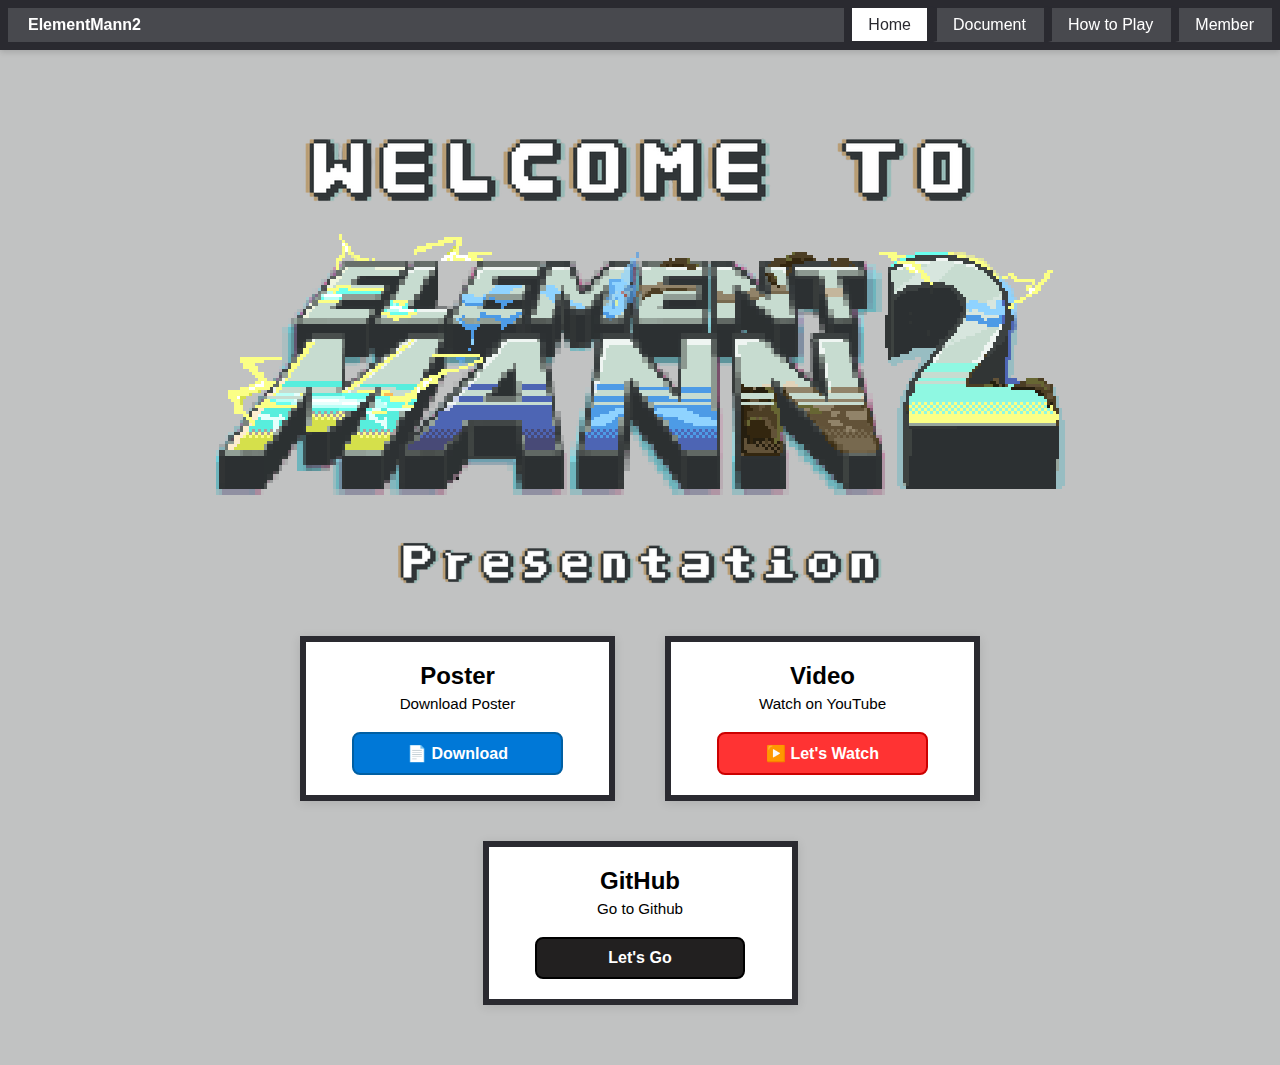
<file: index.html>
<!DOCTYPE html>
<html lang="th">
<head>
    <meta charset="UTF-8">
    <meta name="viewport" content="width=device-width, initial-scale=1.0">
    <title>Home</title>
    <link rel="stylesheet" href="style.css">
</head>
<body>
    <nav>
        <ul class="navbar">
            <h>ElementMann2</h>
            <li><a href="index.html" class="active">Home</a></li>
            <li><a href="document.html">Document</a></li>
            <li><a href="play.html">How to Play</a></li>
            <li><a href="member.html">Member</a></li>
        </ul>
    </nav>

    <section class="content">
        <img src="pic/welcome.png" class="img-main" alt="Welcome To">
        <br>
        <img src="pic/cover.png" class="img-main" alt="Game Logo">
        <br>
        <br>
        <br>
        <img src="pic/presentation.png" class="img-presentation" alt="presentation">
        <div class="member-grid">
            <div class="member-card">
                <h2>Poster</h2>
                <p>Download Poster</p>
                <div class="button-container">
                    <a href="pic/poster.pdf" download class="btn pdf-btn">📄 Download</a>
                </div>
            </div>

            <div class="member-card">
                <h2>Video</h2>
                <p>Watch on YouTube</p>
                <div class="button-container">
                    <a href="https://youtu.be/VkFr3hWNirc" target="_blank" class="btn youtube-btn">▶️ Let's Watch</a>
                </div>
            </div>
        </div>
        <center>
            <div class="member-card">
                <h2>GitHub</h2>
                <p>Go to Github</p>
                <div class="button-container">
                    <a href="https://github.com/Putdhikarn/ElementMann2.git" target="_blank" class="btn download-btn">Let's Go</a>
                </div>
            </div>
        </center>
    </section>
</body>
</html>
</file>
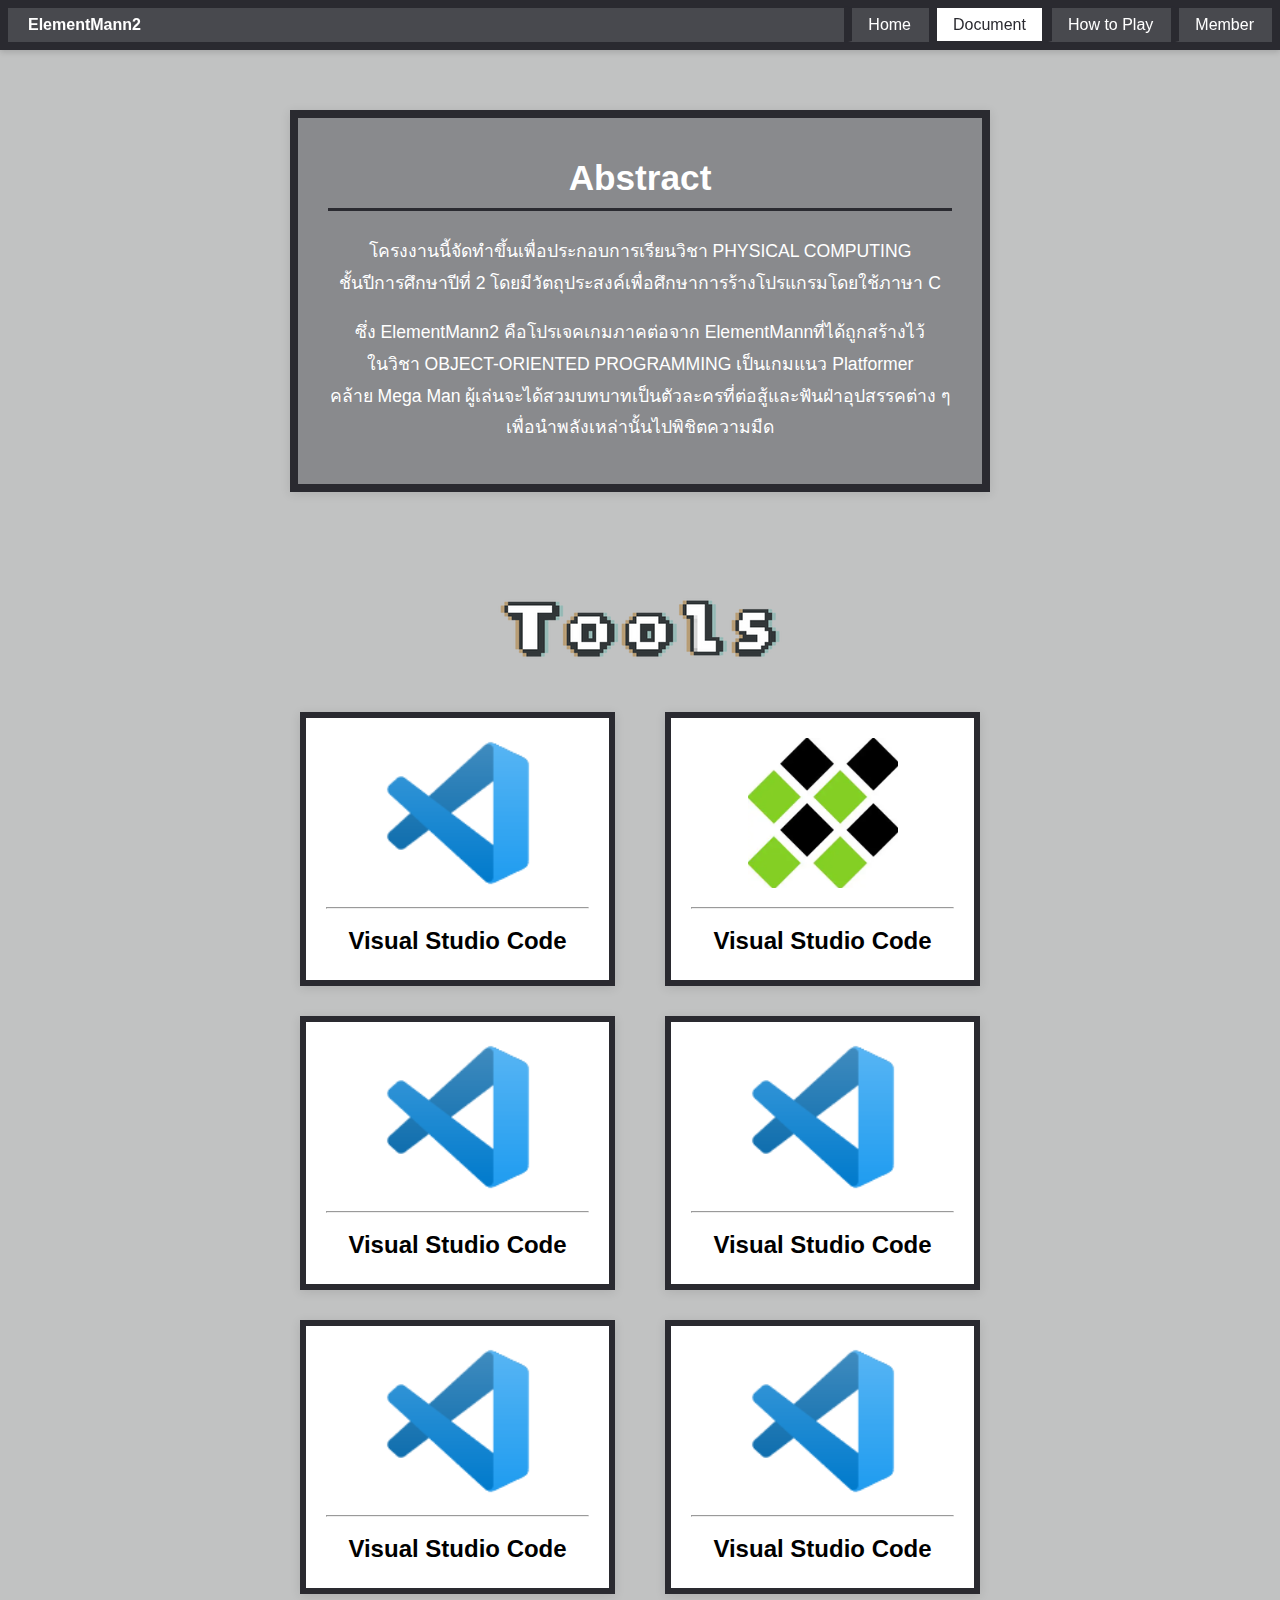
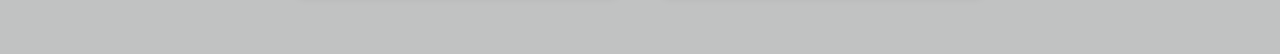
<file: document.html>
<!DOCTYPE html>
<html lang="th">
<head>
    <meta charset="UTF-8">
    <meta name="viewport" content="width=device-width, initial-scale=1.0">
    <title>Document</title>
    <link rel="stylesheet" href="style.css">
</head>
<body>
    <nav>
        <ul class="navbar">
            <h>ElementMann2</h>
            <li><a href="index.html">Home</a></li>
            <li><a href="document.html" class="active">Document</a></li>
            <li><a href="play.html">How to Play</a></li>
            <li><a href="member.html">Member</a></li>
        </ul>
    </nav>

    <section class="content">
        <div class="abstract-container">
            <h1>Abstract</h1>
            <hr>
            <p>โครงงานนี้จัดทำขึ้นเพื่อประกอบการเรียนวิชา PHYSICAL COMPUTING<br>
                ชั้นปีการศึกษาปีที่ 2 โดยมีวัตถุประสงค์เพื่อศึกษาการร้างโปรแกรมโดยใช้ภาษา C</p>
            <br>
            <p>ซึ่ง ElementMann2 คือโปรเจคเกมภาคต่อจาก ElementMannที่ได้ถูกสร้างไว้<br>
                ในวิชา OBJECT-ORIENTED PROGRAMMING เป็นเกมแนว Platformer <br>
                คล้าย Mega Man ผู้เล่นจะได้สวมบทบาทเป็นตัวละครที่ต่อสู้และฟันฝ่าอุปสรรคต่าง ๆ<br>
                เพื่อนำพลังเหล่านั้นไปพิชิตความมืด</p>
        </div>
        <br>
        <br>
        <img src="pic/tools.png" class="img-main" alt="Tools">
        <div class="member-grid">
            <div class="member-card">
                <img src="pic/vscode.png" class="img-icon" alt="VSCode">
                <hr>
                <br>
                <h2>Visual Studio Code</h2>
            </div>
            <div class="member-card">
                <img src="pic/gcc.png" class="img-icon" alt="VSCode">
                <hr>
                <br>
                <h2>Visual Studio Code</h2>
            </div>
            <div class="member-card">
                <img src="pic/vscode.png" class="img-icon" alt="VSCode">
                <hr>
                <br>
                <h2>Visual Studio Code</h2>
            </div>
            <div class="member-card">
                <img src="pic/vscode.png" class="img-icon" alt="VSCode">
                <hr>
                <br>
                <h2>Visual Studio Code</h2>
            </div>
            <div class="member-card">
                <img src="pic/vscode.png" class="img-icon" alt="VSCode">
                <hr>
                <br>
                <h2>Visual Studio Code</h2>
            </div>
            <div class="member-card">
                <img src="pic/vscode.png" class="img-icon" alt="VSCode">
                <hr>
                <br>
                <h2>Visual Studio Code</h2>
            </div>

    </section>
</body>
</html>
</file>
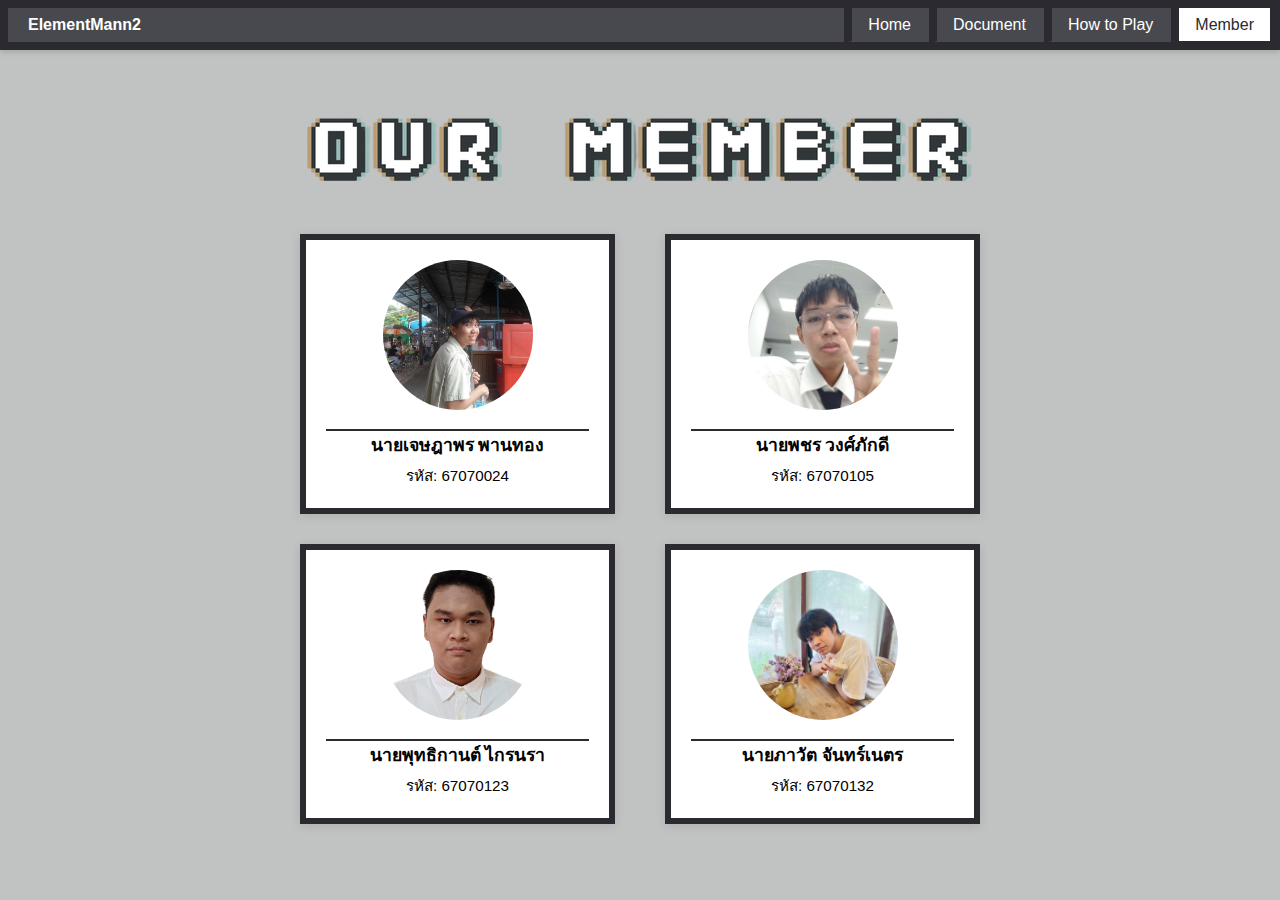
<file: member.html>
<!DOCTYPE html>
<html lang="th">
<head>
    <meta charset="UTF-8">
    <meta name="viewport" content="width=device-width, initial-scale=1.0">
    <title>Member</title>
    <link rel="stylesheet" href="style.css">
</head>
<body>
    <nav>
        <ul class="navbar">
            <h>ElementMann2</h>
            <li><a href="index.html">Home</a></li>
            <li><a href="document.html">Document</a></li>
            <li><a href="play.html">How to Play</a></li>
            <li><a href="member.html" class="active">Member</a></li>
        </ul>
    </nav>

    <section class="content">
        <img src="pic/mem.png" class="img-main" alt="Our Members">
        <div class="member-grid">
            <div class="member-card">
                <img src="pic/dew.jpg" class="img-member" alt="Member 1">
                <h3>นายเจษฎาพร พานทอง</h3>
                <p>รหัส: 67070024</p>
            </div>

            <div class="member-card">
                <img src="pic/mawin.jpg" class="img-member" alt="Member 2">
                <h3>นายพชร วงศ์ภักดี</h3>
                <p>รหัส: 67070105</p>
            </div>

            <div class="member-card">
                <img src="pic/cheese.jpg" class="img-member" alt="Member 3">
                <h3>นายพุทธิกานต์ ไกรนรา</h3>
                <p>รหัส: 67070123</p>
            </div>

            <div class="member-card">
                <img src="pic/neo.jpg" class="img-member" alt="Member 4">
                <h3>นายภาวัต จันทร์เนตร</h3>
                <p>รหัส: 67070132</p>
            </div>
        </div>
    </section>
</body>
</html>
</file>
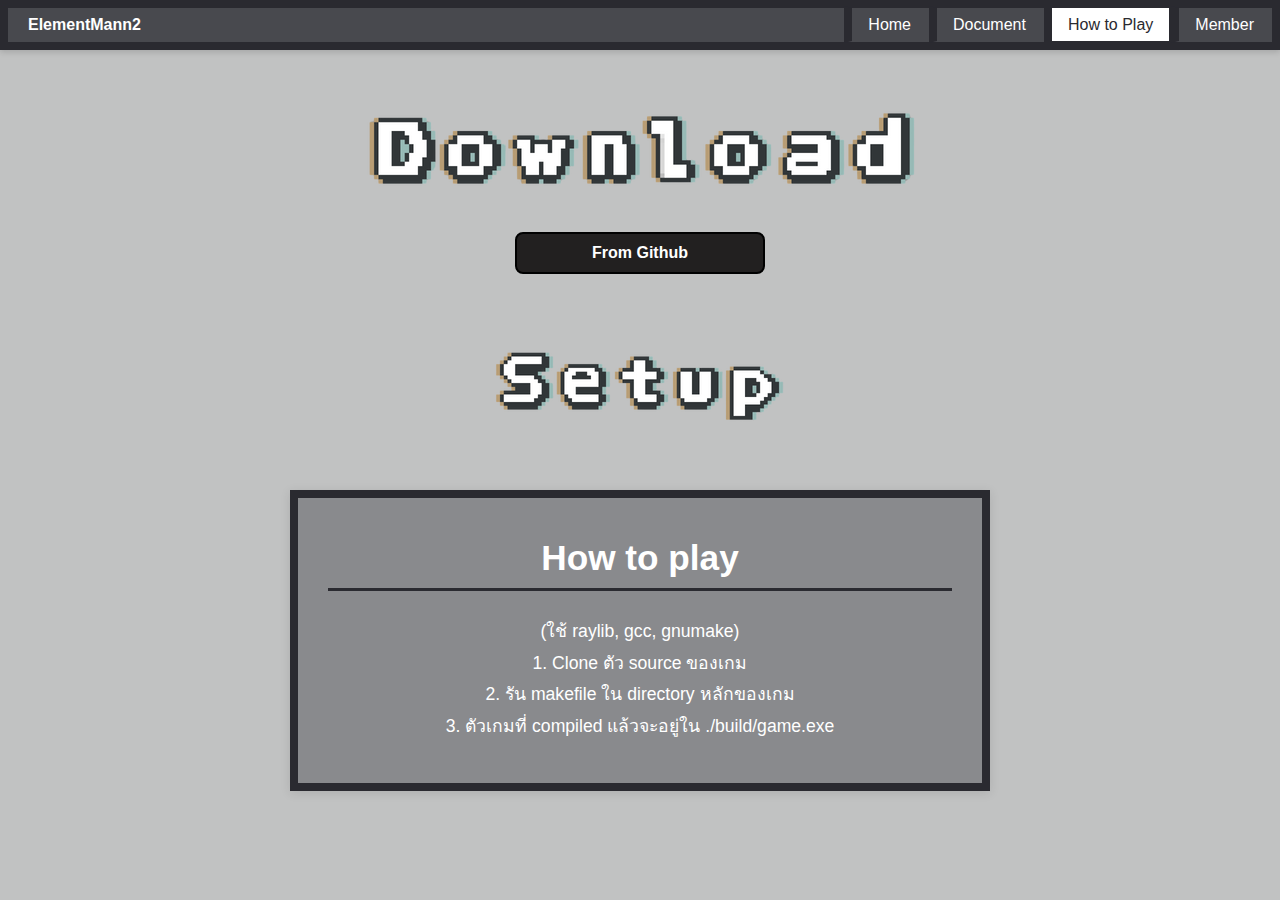
<file: play.html>
<!DOCTYPE html>
<html lang="th">
<head>
    <meta charset="UTF-8">
    <meta name="viewport" content="width=device-width, initial-scale=1.0">
    <title>How to Play</title>
    <link rel="stylesheet" href="style.css">
</head>
<body>
    <nav>
        <ul class="navbar">
            <h>ElementMann2</h>
            <li><a href="index.html">Home</a></li>
            <li><a href="document.html">Document</a></li>
            <li><a href="play.html" class="active">How to Play</a></li>
            <li><a href="member.html">Member</a></li>
        </ul>
    </nav>

    <section class="content">
        <img src="pic/download.png" class="img-main" alt="Download">
        <br>
        <br>
        <div class="button-container">
            <a href="https://github.com/Putdhikarn/ElementMann2.git" target="_blank" class="btn download-btn">From Github</a>
        </div>
        <br>
        <br>
        <br>
        <br>
        <img src="pic/setup.png" class="img-main" alt="Setup">
        <div class="abstract-container">
            <h1>How to play</h1>
            <hr>
            <p>(ใช้ raylib, gcc, gnumake)</p>
            <p>1. Clone ตัว source ของเกม</p>
            <p>2. รัน makefile ใน directory หลักของเกม</p>
            <p>3. ตัวเกมที่ compiled แล้วจะอยู่ใน ./build/game.exe</p>
        </div>
    </section>
</body>
</html>
</file>
<file: style.css>
/* ===== Reset ===== */
* {
    margin: 0;
    padding: 0;
    box-sizing: border-box;
}

/* ===== Base Style ===== */
body {
    font-family: "Arial", sans-serif;
    background-color: #494b4d57;
    color: #333;
}

/* ===== Navbar ===== */
nav {
    background-color: #2a2a30cb;
    box-shadow: 0 2px 6px rgba(0,0,0,0.15);
    border-bottom: 8px solid #2a2a30;
    border-top: 8px solid #2a2a30;
    border-left: 8px solid #2a2a30;
    border-right: 8px solid #2a2a30;
    position: sticky;
    top: 0;
    z-index: 1000;
}

.navbar {
    display: flex;
    flex-wrap: wrap;
    list-style: none;
    justify-content: right;
    padding: 0.5rem 0;
    margin: 0;
}

.navbar li {
    margin: 0 0px;
}

.navbar a {
    text-decoration: none;
    color: #ffffff;
    font-weight: 500;
    padding: 8px 16px;
    transition: background 0.3s, border 0.3s;
    border: 2px solid transparent;
    border-left: 8px solid #2a2a30;
}

.navbar a:hover {
    background-color: #ffffff33;
    border-color: #ffffff;
}

.navbar a.active {
    background-color: white;
    color: #2a2a30;
    border-color: #2a2a30;
}

.navbar h {
    color: white;
    margin-right: auto;
    margin-left: 20px;
    font-weight: 600;
}

/* ===== Content ===== */
.content {
    text-align: center;
    margin: 60px auto;
    padding: 0 20px;
    max-width: 100%;
}

.content h1 {
    color: #000000;
    margin-bottom: 10px;
}

.img-main {
    max-width: auto;
    height: auto;
}

.img-presentation {
    max-width: 500px;
    height: auto;
}

.img-member {
    width: 150px;
    height: 150px;
    border-radius: 50%;
    object-fit: cover;
    margin-bottom: 15px;
}

.img-icon {
    width: 150px;
    height: 150px;
    border-radius: 5%;
    object-fit: cover;
    margin-bottom: 15px;
}

/* ===== Member Page ===== */
.member-grid {
    display: grid;
    grid-template-columns: repeat(2, 1fr);
    gap: 30px;
    justify-items: center;
    margin: 40px auto;
    max-width: 700px;
}

.member-card {
    background-color: white;
    box-shadow: 0 2px 10px rgba(0,0,0,0.1);
    text-align: center;
    padding: 20px;
    width: 315px;
    border-bottom: 6px solid #2a2a30;
    border-left: 6px solid #2a2a30;
    border-top: 6px solid #2a2a30;
    border-right: 6px solid #2a2a30;
    transition: transform 0.2s, box-shadow 0.2s;
}

.member-card:hover {
    transform: translateY(-5px);
    box-shadow: 0 4px 15px rgba(0,0,0,0.15);
}

.member-card h3 {
    font-size: 1.1rem;
    color: #000000;
    margin-bottom: 5px;
    border-top: 2px solid #2a2a30;

}

.member-card h2 {
    font-size: 1.5rem;
    color: #000000;
    margin-bottom: 5px;
    /* border-bottom: 2px solid #2a2a30; */

}

.member-card p {
    color: #000000;
    font-size: 0.95rem;
}

/* ===== Abstract Container ===== */
.abstract-container {
    background-color: #2a2a305d;
    border-bottom: 8px solid #2a2a30;
    border-left: 8px solid #2a2a30;
    border-top: 8px solid #2a2a30;
    border-right: 8px solid #2a2a30;
    box-shadow: 0 2px 10px rgba(0,0,0,0.1);
    padding: 40px 30px;
    max-width: 700px;
    margin: 60px auto;
    text-align: center;
}

.abstract-container h1 {
    font-size: 2.2rem;
    color: #ffffff;
    font-weight: 800;
    margin-bottom: 10px;
}

.abstract-container hr {
    border: none;
    border-top: 3px solid #2a2a30;
    width: auto;
    margin: 0 auto 25px;
}

.abstract-container p {
    font-size: 1.1rem;
    color: #ffffff;
    line-height: 1.8;
    font-weight: 500;
}

.abstract-container strong {
    font-weight: 700;
    color: #0f4c81;
}

/* ===== ปุ่มทั่วไป ===== */
.button-container {
    margin-top: 20px;
    display: flex;
    flex-wrap: wrap;
    gap: 15px;
    justify-content: center;
}

.btn {
    text-decoration: none;
    padding: 10px 20px;
    border-radius: 8px;
    font-weight: 600;
    transition: all 0.3s ease;
    color: white;
    width: 80%;
    text-align: center;
}

/* ===== ปุ่มดาวน์โหลด PDF ===== */
.pdf-btn {
    background-color: #0078d7;
    border: 2px solid #005fa3;
}
.pdf-btn:hover {
    background-color: #005fa3;
}

/* ===== ปุ่ม YouTube ===== */
.youtube-btn {
    background-color: #ff3333;
    border: 2px solid #cc0000;
}
.youtube-btn:hover {
    background-color: #cc0000;
}

/* ===== ปุ่ม Download ===== */
.download-btn {
    max-width: 250px;
    background-color: #222020;
    border: 2px solid #000000;
}
.download-btn:hover {
    background-color: #000000;
}
</file>
